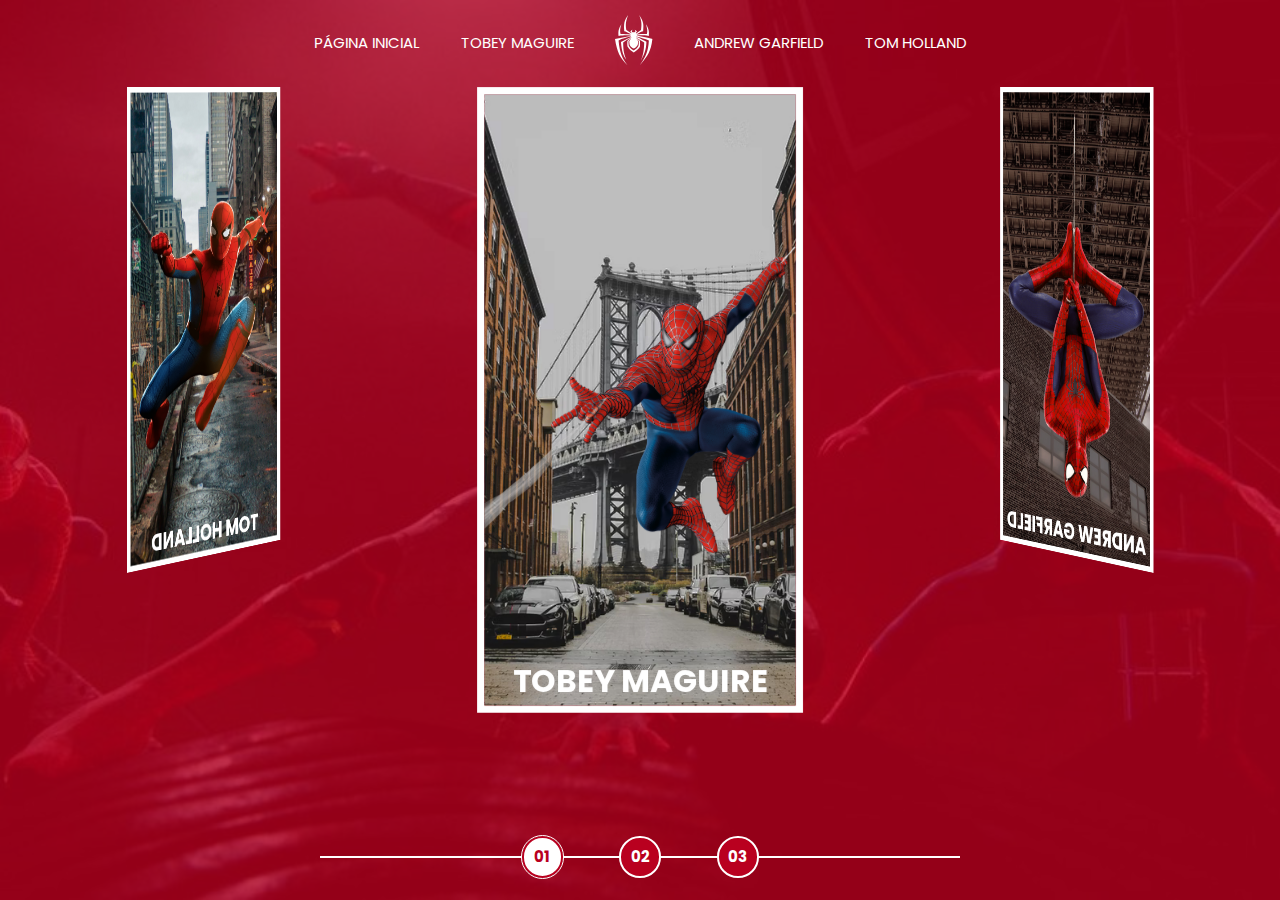
<file: index.html>
<!DOCTYPE html>
<html lang="en">
  <head>
    <meta charset="UTF-8" />

    <meta http-equiv="X-UA-Compatible" content="IE=edge" />
    <meta name="viewport" content="width=device-width, initial-scale=1.0" />
    <link rel="stylesheet" href="assets/css/home-pag-style.css" />

    <title>Spider-Man | Multiverso</title>
  </head>
  <body>
    <header>
      <nav id="menu" class="s-menu">
        <ul>
          <li class="s-menu__item">
            <a href="/">Página Inicial</a>
          </li>
          <li class="s-menu__item">
            <a href="./pages/tobey-maguire/spiderman1.html">Tobey Maguire</a>
          </li>
          <li class="s-menu__item s-menu__icon">
            <img
              src="/assets/images/icons/spider.svg"
              alt="Simbolo spider-man"
            />
          </li>
          <li class="s-menu__item">
            <a href="./pages/andrew-garfield/spiderman2-1.html"
              >Andrew Garfield</a
            >
          </li>
          <li class="s-menu__item">
            <a href="./pages/tom-holland/spiderman3-1.html">Tom Holland</a>
          </li>
        </ul>

        <div class="s-mobile-menu-icon">
          <div class="s-header-mobile">
            <h2>
              spider<img
                class="logo-mobile"
                src="/assets/images/icons/spider.svg"
                alt="Simbolo spider-man"
              />man
            </h2>
            <button onclick="buttonMenuMobile()">
              <img
                class="s-menu-burguer"
                src="/assets/images/icons/icons8-cardápio-50.png"
              />
            </button>
          </div>
        </div>
      </nav>
      <div class="s-mobile-menu">
        <ul>
          <li class="s-menu__item">
            <a href="./pages/tobey-maguire/spiderman1.html">Tobey Maguire</a>
          </li>

          <li class="s-menu__item">
            <a href="./pages/andrew-garfield/spiderman2-1.html"
              >Andrew Garfield</a
            >
          </li>
          <li class="s-menu__item">
            <a href="./pages/tom-holland/spiderman3-1.html">Tom Holland</a>
          </li>
        </ul>
      </div>
    </header>

    <div class="s-container">
      <div
        class="s-cards-carousel"
        style="transform: translateZ(-40vw) rotateY(0deg)"
      >
        <a
          href="./pages/tobey-maguire/spiderman1.html"
          class="s-card"
          id="spider-man-01"
        >
          <img
            class="s-card__background"
            src="/assets/images/pic-sm-bg-01.jpg"
          />
          <img
            title="Clique"
            class="s-card__image"
            src="/assets/images/spider-man-01.png"
            alt="Tobey Maguire"
          />
          <h2 class="s-card__title">Tobey Maguire</h2>
        </a>
        <a
          href="./pages/andrew-garfield/spiderman2-1.html"
          class="s-card"
          id="spider-man-02"
        >
          <img
            class="s-card__background"
            src="/assets/images/pic-sm-bg-03.jpg"
          />
          <img
            title="Clique"
            class="s-card__image"
            src="/assets/images/spider-man-03.png"
            alt="Andrew Garfield"
          />
          <h2 class="s-card__title">Andrew Garfield</h2>
        </a>
        <a
          href="./pages/tom-holland/spiderman3-1.html"
          class="s-card"
          id="spider-man-03"
        >
          <img
            class="s-card__background"
            src="/assets/images/pic-sm-bg-02.jpg"
          />
          <img
            title="Clique"
            class="s-card__image"
            src="/assets/images/spider-man-02.png"
            alt="Tom Holland"
          />
          <h2 class="s-card__title">Tom Holland</h2>
        </a>
      </div>
    </div>

    <div class="s-controller">
      <div
        id="1"
        onclick="selectCarouselItem(this)"
        class="s-controller__button s-controller__button--active"
      >
        01
      </div>
      <div
        id="2"
        onclick="selectCarouselItem(this)"
        class="s-controller__button"
      >
        02
      </div>
      <div
        id="3"
        onclick="selectCarouselItem(this)"
        class="s-controller__button"
      >
        03
      </div>
      <div class="s-controller__line"></div>
    </div>

    <script src="/assets/scripts/script.js"></script>
  </body>
</html>
</file>
<file: assets/css/home-pag-style.css>
@import url('/assets/css/reset.css');
@import url('/assets/css/global.css');

@import url('http://fonts.cdnfonts.com/css/homoarakhn');



body {
  background-color: var(--primary-color);
  --webkit-font-smoothing: antialiased;
}

body::before {
  content: "";
  background-image: url("/assets/images/background-home-spiderman.jpg");
  background-repeat: no-repeat;
  background-position: center;
  background-size: cover;
  width: 100%;
  height: 100%;
  position: absolute;
  opacity: 0.2;
  transition: background-image 1s ease-in-out, opacity 1s ease-in-out;
}


.s-menu {
  padding: 1rem 0;
  width: 100%;
  text-align: center;
  position: relative;
}

.s-mobile-menu-icon {

  display: none;
}



/*.s-menu-burguer {
  position: absolute;
  top: 20px;
  right: 40px;
  visibility: hidden;
}*/

.s-mobile-menu {
  display: none;
}



.s-menu__item {
  display: inline-block;
  text-transform: uppercase;
  margin: 0 1.25rem;
}

.s-menu__icon {
  width: 2.5rem;
  margin: 0 1.25rem;
  vertical-align: middle;
}

.s-container {
  position: relative;
  display: flex;
  align-items: center;
  justify-content: space-evenly;
  perspective: 3000px;

}

.s-card {
  border: 0.5rem solid white;
  width: 100%;
  height: 65vh;
  position: absolute;
  transition: filter .5s ease-in-out;

}

.s-card:nth-child(1) {
  transform: rotateY(0deg) translateZ(50vw);
}

.s-card:nth-child(2) {
  transform: rotateY(120deg) translateZ(50vw);
}

.s-card:nth-child(3) {
  transform: rotateY(240deg) translateZ(50vw);
}

.s-card__background {
  width: 100%;
  height: 100%;
  object-fit: cover;
  position: absolute;
  opacity: 1;
  transition: opacity 1s ease-in-out;
}

.s-card__image {
  width: 100%;
  height: 100%;
  object-fit: contain;
  position: relative;
  transition: 1s ease-in-out;
}

.s-card__title {
  font-size: 2rem;
  text-transform: uppercase;
  text-align: center;
  position: absolute;
  width: 100%;
  bottom: 0;
  transition: bottom 1s ease-in-out;
}

.s-controller {
  position: absolute;
  display: flex;
  justify-content: center;
  align-items: center;
  margin-top: 3rem;
  bottom: 1.5rem;
  width: 100%
}

.s-controller__button {
  display: flex;
  align-items: center;
  justify-content: center;
  width: 2.5rem;
  height: 2.5rem;
  border: 2px solid white;
  border-radius: 50%;
  background-color: var(--primary-color);
  text-align: center;
  font-size: 1rem;
  font-weight: bold;
  cursor: pointer;
  z-index: 1;
  transition: transform 0.3s ease-in-out;
}

.s-controller__button:hover {
  transform: scale(1.1);
}

.s-controller__button:nth-child(2) {
  margin: 0 3.75rem;
}

.s-controller__button--active {
  background-color: white;
  color: var(--primary-color);
  border: 0.1875rem solid var(--primary-color);
  outline: 0.125rem solid white;
}

.s-controller__line {
  background-color: white;
  width: 50%;
  height: 2px;
  position: absolute;
}

/* css animacao js*/

.s-card--hovered .s-card__background {
  cursor: pointer;
  opacity: 0;
}

.s-card--hovered .s-card__image {
  transform: scale(1.4);
  filter: drop-shadow(30px 10px 4px rgba(0, 0, 0, .5));
}

body#spider-man-01-hovered::before {
  background-image: url(/assets/images/pic-sm-bg-01.jpg);
}

body#spider-man-02-hovered::before {
  background-image: url(/assets/images/pic-sm-bg-03.jpg);
}

body#spider-man-03-hovered::before {
  background-image: url(/assets/images/pic-sm-bg-02.jpg);
}

body[id^="spider-man-"]::before {
  opacity: 1;
}

body[id^="spider-man-"] .s-card:not(.s-card--hovered) {
  filter: grayscale(100%)
}

.s-card--hovered .s-card__title {
  bottom: 50%;
}

.s-cards-carousel {
  display: flex;
  justify-content: center;
  width: calc(100vw / 3 - 10%);
  transform-style: preserve-3d;
  transition: transform 0.4s ease-in;
}

@media screen and (max-width: 730px) {
  .s-menu__item {
    display: none;
  }

  .s-mobile-menu-icon {

    display: block;
    padding: 20px 0;
  }

  .s-header-mobile {
    display: flex;
    justify-content: center;
    gap: 5rem;


  }

  .s-header-mobile h2 {
    font-size: 20px;
    font-family: 'homoarakhn', sans-serif;
  }

  .s-menu-burguer {
    width: 30px;
  }


  .s-mobile-menu-icon .logo-mobile {
    vertical-align: middle;
    width: 40px;
    margin: 0 .4rem
  }

  .s-mobile-menu-icon button {
    background-color: transparent;
    border: none;
    cursor: pointer;
  }

  .s-mobile-menu ul {
    margin-top: 3rem;
    flex-direction: column;
    text-align: center;
    padding-bottom: 1rem;
  }

  .s-mobile-menu ul li {
    margin-top: 1rem;
    border-bottom: 1px solid white;
  }

  .s-mobile-menu {
    padding: 15px 0;
    position: absolute;
    width: 100%;
    top: 118px;
    right: 0px;
    height: 40%;
    z-index: 1000;
    background-color: var(--primary-color);
    opacity: .9;
  }


  .s-mobile-menu .s-menu__item {
    display: block;
    padding-top: 1.2rem;

  }

  .open {
    display: block;
  }

  .s-container {
    padding-top: 40px;
  }

  .s-card {
    width: 110px;
    height: 45vh;

  }

  .s-card__title {
    font-size: 15px;
  }

}
</file>
